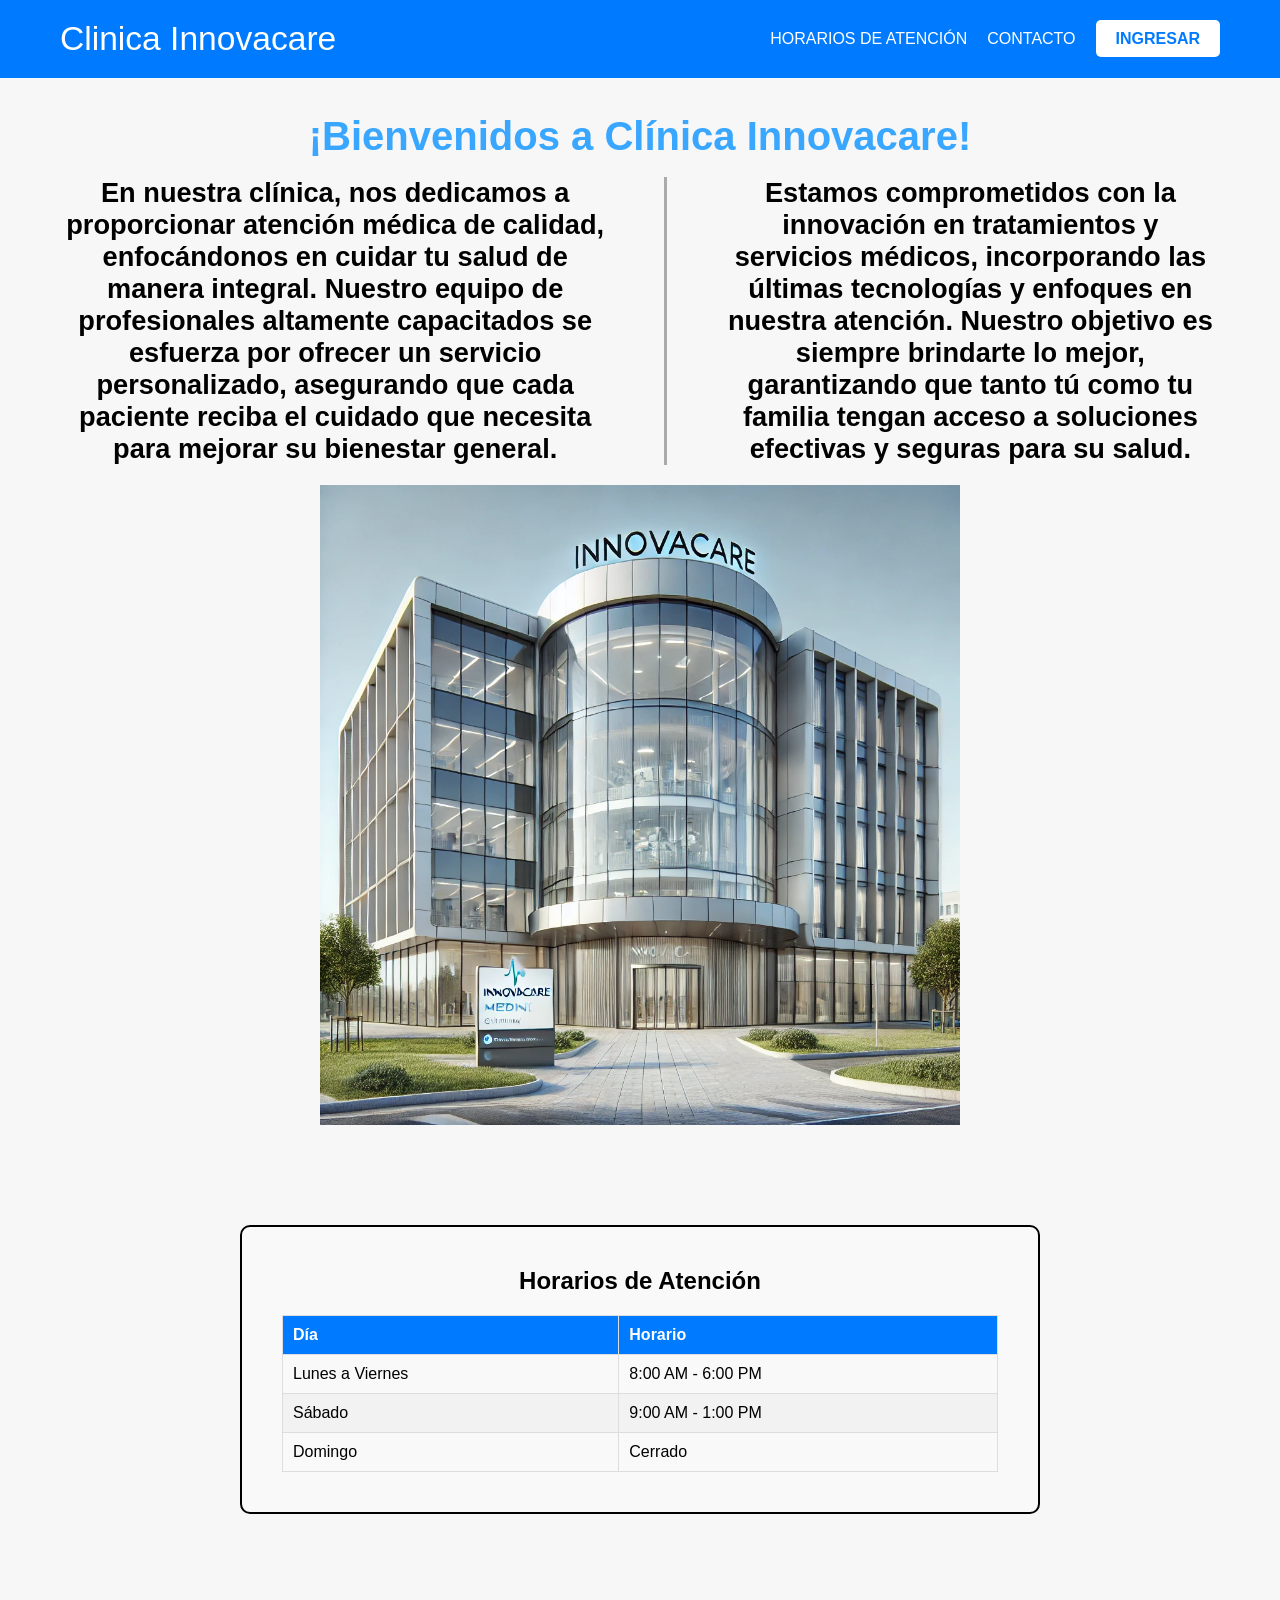
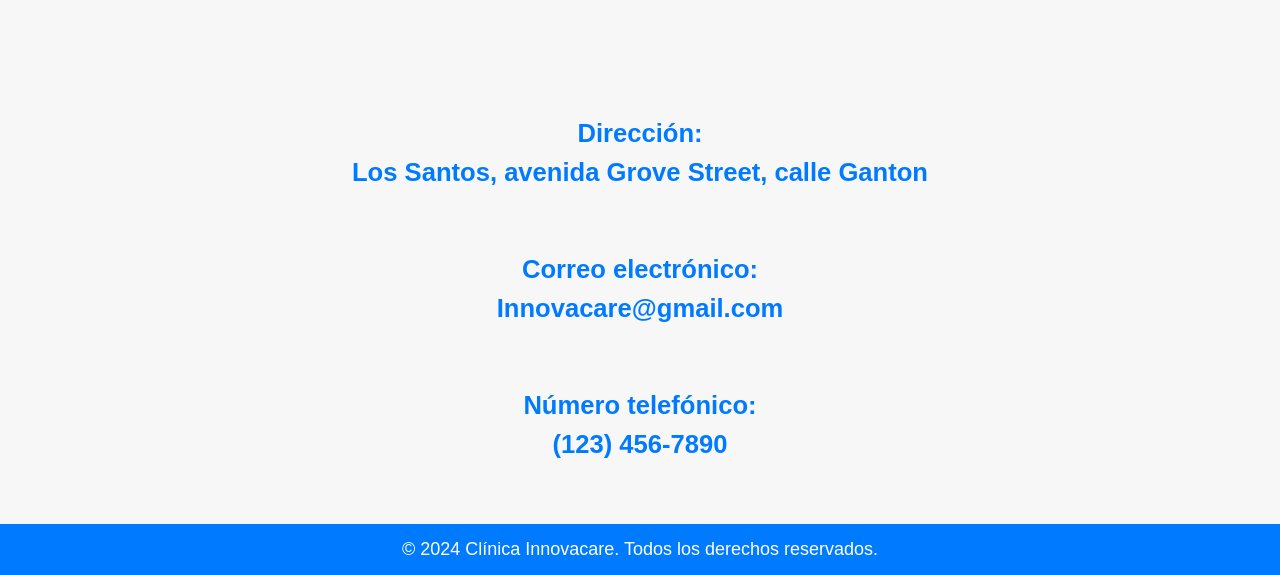
<file: index.html>
<!DOCTYPE html>
<html lang="es">
<head>
    <link rel="stylesheet" href="style.css">
    <meta charset="UTF-8">
    <meta name="viewport" content="width=device-width, initial-scale=1.0">
    <title>Clinica medica Innovacare</title>
    
</head>
<body>

<header>
    <div class="header-content">
        <div class="logo">Clinica Innovacare</div>
        <nav>
            <ul>
                <li><a style="cursor:pointer" id="horarioBtn" onclick="scrollToSection('horarios')">HORARIOS DE ATENCIÓN</a></li>
                <li><a style="cursor:pointer" id="contactoBtn" onclick="scrollToSection('contacto')">CONTACTO</a></li>
                <li><a href="inicio_sesion.html" class="login-button">INGRESAR</a></li>
            </ul>
        </nav>
    </div>
</header><br>

<!-- Sección de Bienvenida -->
<section class="welcome-section">
    <br>
    <h1>¡Bienvenidos a Clínica Innovacare!</h1><br>
    
    <div style="display: flex; flex-direction: row; justify-content: center; gap: 5%; margin-left: 5%; margin-right: 5%;">
        <h2>En nuestra clínica, nos dedicamos a proporcionar atención médica de calidad, enfocándonos en cuidar tu salud de manera integral. Nuestro equipo de profesionales altamente capacitados se esfuerza por ofrecer un servicio personalizado, asegurando que cada paciente reciba el cuidado que necesita para mejorar su bienestar general.</h2>
        <!-- <img style="max-height: ;" src="Imagenes/Divisor de texto 2.png" alt=""> -->
        <div style="width: 2vw; height: 100; background-color: #aaa;"></div>


        <h2>Estamos comprometidos con la innovación en tratamientos y servicios médicos, incorporando las últimas tecnologías y enfoques en nuestra atención. Nuestro objetivo es siempre brindarte lo mejor, garantizando que tanto tú como tu familia tengan acceso a soluciones efectivas y seguras para su salud.</h2>
    </div>
    
</section>

<img src="Imagenes/CLI.webp" alt="Imagen de la Clínica" style="width: 50%; margin-top: 20px; justify-content: center; margin-left: auto; margin-right: auto; display: block;">
</section>



<!-- Sección de Horarios de Atención -->
<section id="horarios" class="direccion-container">
    <h2>Horarios de Atención</h2>
    <table>
        <thead>
            <tr>
                <th>Día</th>
                <th>Horario</th>
            </tr>
        </thead>
        <tbody>
            <tr>
                <td>Lunes a Viernes</td>
                <td>8:00 AM - 6:00 PM</td>
            </tr>
            <tr>
                <td>Sábado</td>
                <td>9:00 AM - 1:00 PM</td>
            </tr>
            <tr>
                <td>Domingo</td>
                <td>Cerrado</td>
            </tr>
        </tbody>
    </table>
</section>

<!-- Sección de Contacto -->
<h1 id="contacto" class="direccion-container"></h1>

<div class="direccion-container">
    <p><strong>Dirección:</strong></p>
    <p>Los Santos, avenida Grove Street, calle Ganton</p>
</div><br>

<div class="direccion-container">
    <p><strong>Correo electrónico:</strong></p>
    <p>Innovacare@gmail.com</p>
</div><br>

<div class="direccion-container">
    <p><strong>Número telefónico:</strong></p>
    <p>(123) 456-7890</p>
</div>

<footer>
    <p>&copy; 2024 Clínica Innovacare. Todos los derechos reservados.</p>
</footer>

<script src="scripts.js"></script>

</body>
</html>
</file>
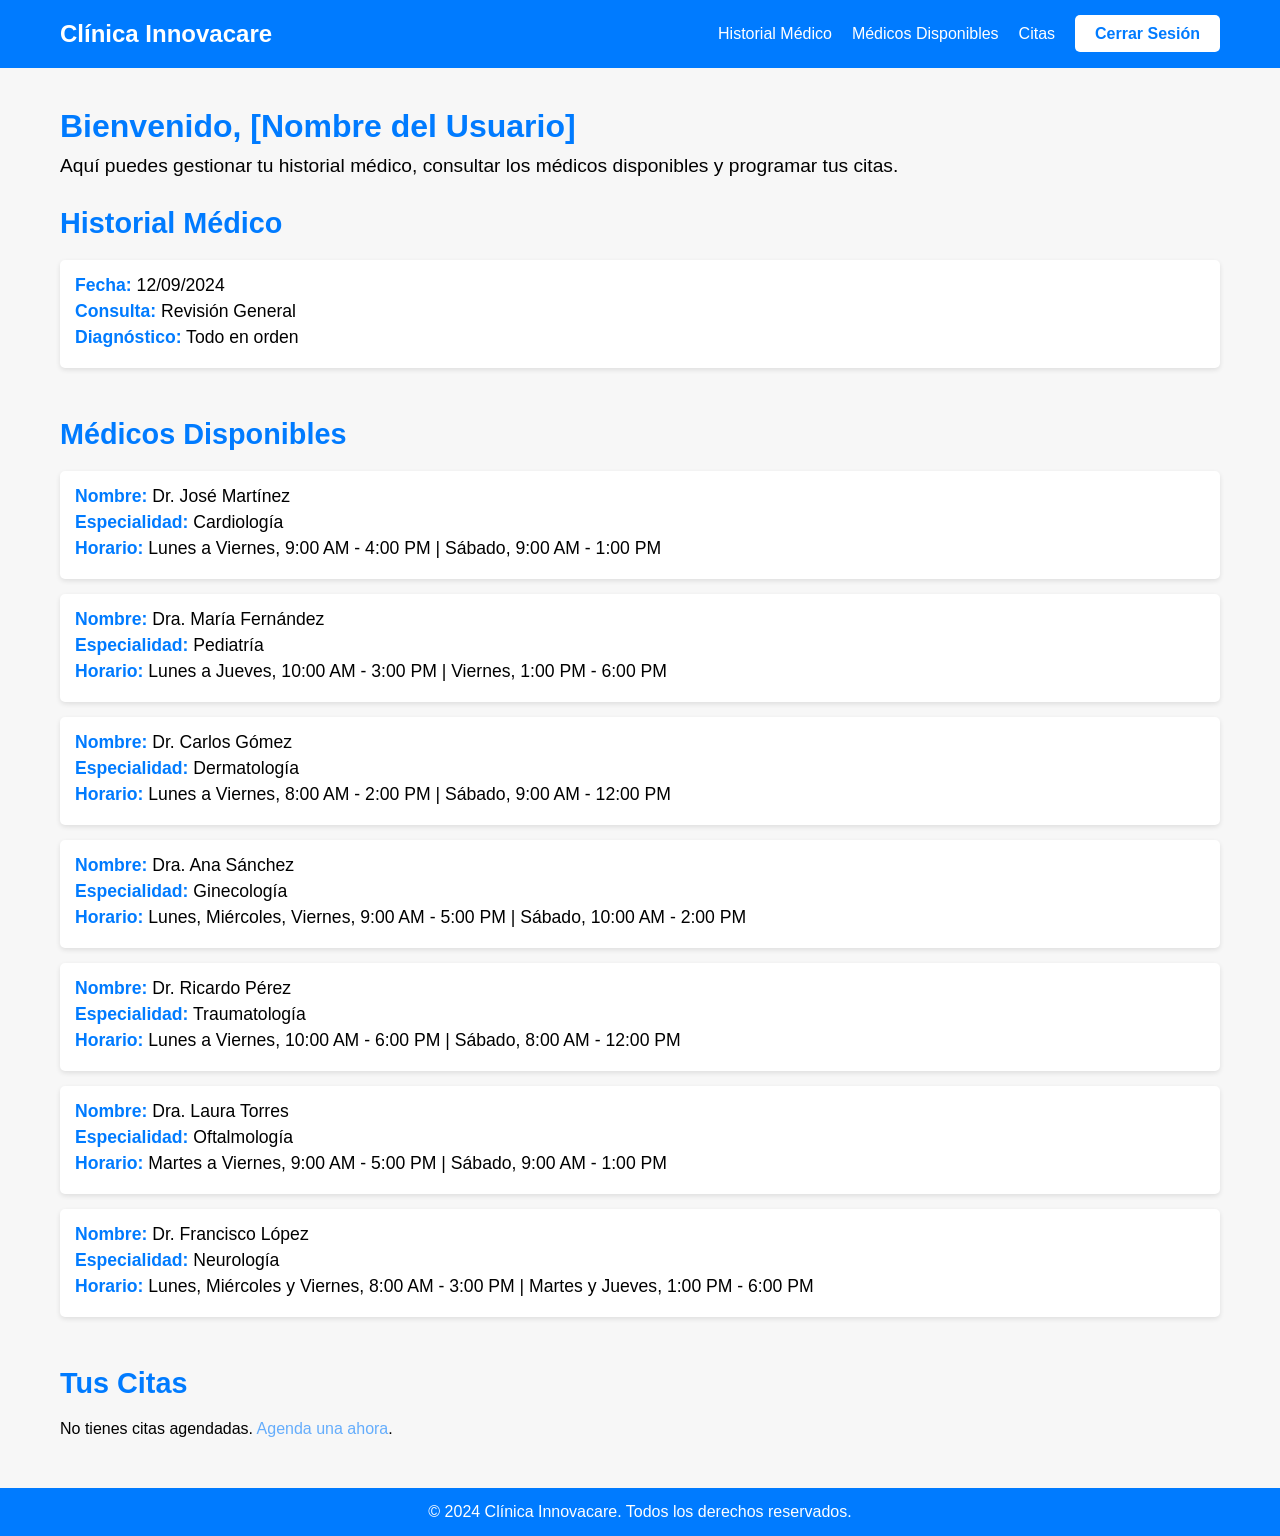
<file: ingreso.html>
<!DOCTYPE html>
<html lang="en">
<head>
    <meta charset="UTF-8">
    <meta name="viewport" content="width=device-width, initial-scale=1.0">
    <title>Panel del Usuario - Clínica Innovacare</title>
    <link rel="stylesheet" href="ingreso.css">
</head>
<body>
    <header>
        <div class="header-content">
            <div class="logo">Clínica Innovacare</div>
            <nav>
                <ul>
                    <li><a href="#historial-medico">Historial Médico</a></li>
                    <li><a href="#medicos-disponibles">Médicos Disponibles</a></li>
                    <li><a href="#citas">Citas</a></li>
                    <li><a href="index.html" class="login-button"> Cerrar Sesión</a></li>
                </ul>
            </nav>
        </div>
    </header>

    <main>
        <section id="bienvenida">
            <h1>Bienvenido, [Nombre del Usuario]</h1>
            <p>Aquí puedes gestionar tu historial médico, consultar los médicos disponibles y programar tus citas.</p>
        </section>

        <section id="historial-medico" class="dashboard-section">
            <h2>Historial Médico</h2>
            <div class="historial-content">
                <p><strong>Fecha:</strong> 12/09/2024</p>
                <p><strong>Consulta:</strong> Revisión General</p>
                <p><strong>Diagnóstico:</strong> Todo en orden</p>
            </div>
            <!-- Agrega más entradas de historial médico según sea necesario -->
        </section>

        <section id="medicos-disponibles" class="dashboard-section">
            <h2>Médicos Disponibles</h2>

            <!-- Lista de médicos -->
            <div class="medico-item">
                <p><strong>Nombre:</strong> Dr. José Martínez</p>
                <p><strong>Especialidad:</strong> Cardiología</p>
                <p><strong>Horario:</strong> Lunes a Viernes, 9:00 AM - 4:00 PM | Sábado, 9:00 AM - 1:00 PM</p>
            </div>

            <div class="medico-item">
                <p><strong>Nombre:</strong> Dra. María Fernández</p>
                <p><strong>Especialidad:</strong> Pediatría</p>
                <p><strong>Horario:</strong> Lunes a Jueves, 10:00 AM - 3:00 PM | Viernes, 1:00 PM - 6:00 PM</p>
            </div>

            <div class="medico-item">
                <p><strong>Nombre:</strong> Dr. Carlos Gómez</p>
                <p><strong>Especialidad:</strong> Dermatología</p>
                <p><strong>Horario:</strong> Lunes a Viernes, 8:00 AM - 2:00 PM | Sábado, 9:00 AM - 12:00 PM</p>
            </div>

            <div class="medico-item">
                <p><strong>Nombre:</strong> Dra. Ana Sánchez</p>
                <p><strong>Especialidad:</strong> Ginecología</p>
                <p><strong>Horario:</strong> Lunes, Miércoles, Viernes, 9:00 AM - 5:00 PM | Sábado, 10:00 AM - 2:00 PM</p>
            </div>

            <div class="medico-item">
                <p><strong>Nombre:</strong> Dr. Ricardo Pérez</p>
                <p><strong>Especialidad:</strong> Traumatología</p>
                <p><strong>Horario:</strong> Lunes a Viernes, 10:00 AM - 6:00 PM | Sábado, 8:00 AM - 12:00 PM</p>
            </div>

            <div class="medico-item">
                <p><strong>Nombre:</strong> Dra. Laura Torres</p>
                <p><strong>Especialidad:</strong> Oftalmología</p>
                <p><strong>Horario:</strong> Martes a Viernes, 9:00 AM - 5:00 PM | Sábado, 9:00 AM - 1:00 PM</p>
            </div>

            <div class="medico-item">
                <p><strong>Nombre:</strong> Dr. Francisco López</p>
                <p><strong>Especialidad:</strong> Neurología</p>
                <p><strong>Horario:</strong> Lunes, Miércoles y Viernes, 8:00 AM - 3:00 PM | Martes y Jueves, 1:00 PM - 6:00 PM</p>
            </div>
        </section>

        <section id="citas" class="dashboard-section">
            <h2>Tus Citas</h2>
            <p>No tienes citas agendadas. <a href="#medicos-disponibles">Agenda una ahora</a>.</p>
        </section>
    </main>

    <footer>
        <p>&copy; 2024 Clínica Innovacare. Todos los derechos reservados.</p>
    </footer>

    <script src="ingreso.js"></script>
</body>
</html>
</file>
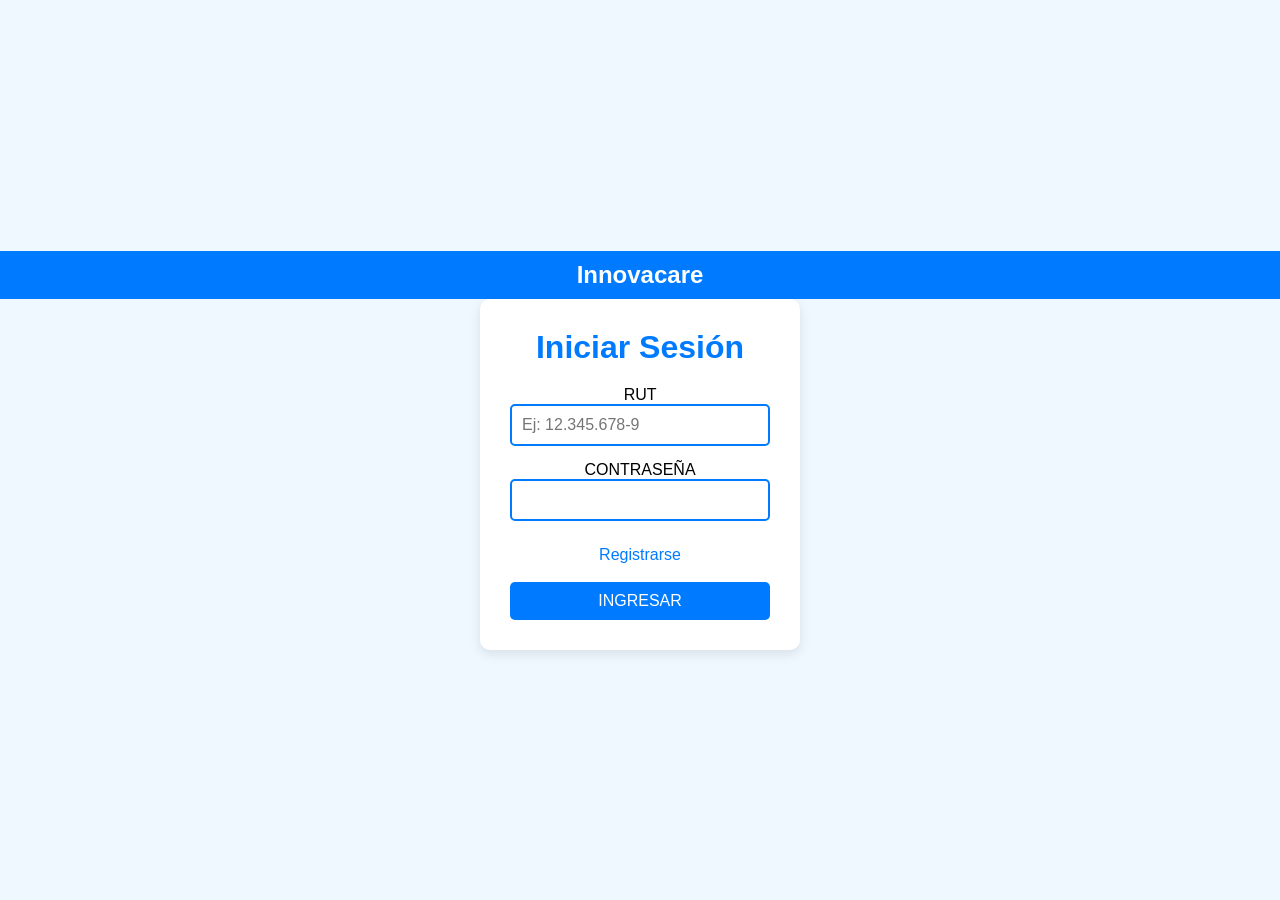
<file: inicio_sesion.html>
<!DOCTYPE html>
<html lang="es">
<head>
    <meta charset="UTF-8">
    <meta name="viewport" content="width=device-width, initial-scale=1.0">
    <title>Página de Inicio de Sesión</title>
    <link rel="stylesheet" href="inicio_sesion.css">
</head>
<body>

    <header>
        <div class="header-content">
            <div class="logo">Innovacare</div>
        </div>
    </header>

    <main>
        <div class="login-container">
            <form id="loginForm" action="procesar_inicio_sesion.php " method="POST">
                <h1>Iniciar Sesión</h1>
                
                <label for="rut">RUT</label>
                <!-- Se agrega el placeholder con un ejemplo típico de RUT -->
                <input type="text" id="rut" name="rut" placeholder="Ej: 12.345.678-9" required>
                
                <label for="password">CONTRASEÑA</label>
                <div class="password-wrapper">
                    <input type="password" id="password" name="password" required>
                    <button type="button" id="viewPassword" onclick="viewPassword()"></button>
                </div>
                
                <a href="registro.html" class="forgot-password">Registrarse</a><br>
                <button type="submit" class="login-button">INGRESAR</button>
            </form>
        </div>
    </main>

    <script src="Inicio_sesion.js"> 
        // Guardar el nombre de usuario en localStorage
        function guardarNombreUsuario() {
            const nombreUsuario = document.getElementById('nombreUsuarioInput').value;
            if (nombreUsuario) {
                localStorage.setItem('nombreUsuario', nombreUsuario);
            }
        }
    </script>
</body>
</html>
</file>
<file: style.css>
* {
    margin: 0;
    padding: 0;
    box-sizing: border-box;
}

.welcome-section h1 {
    font-size: 2.5rem;
    text-align: center;
    color: rgb(57, 166, 255);
}
.welcome-section h2 {
    font-size: 1.7rem;
    text-align: center;
}

body {
    font-family: Arial, sans-serif;
    background-color: #f7f7f7;
}

header {
    background-color: #007BFF;
    padding: 20px 0;
}

.header-content {
    display: flex;
    justify-content: space-between;
    align-items: center;
    max-width: 1200px;
    margin: 0 auto;
    padding: 0 20px;
}

.logo {
    font-size: 24px;
    color: white;
    font-size: 2.1rem;
}

nav ul {
    list-style: none;
    display: flex;
    gap: 20px;
}

nav ul li a {
    color: white;
    text-decoration: none;
    font-size: 16px;
}

nav ul li a.login-button {
    background-color: white;
    color: #007BFF;
    padding: 10px 20px;
    border-radius: 5px;
    font-weight: bold;
}

/* Estilo para la sección de horarios */
#horarios {
    margin: 100px auto;
    max-width: 800px;
    padding: 40px;
    border: 2px solid #000000;
    border-radius: 10px;
    background-color: #f9f9f9;
    
}

#horarios h2 {
    text-align: center;
    color: hwb(0 0% 100%);
}

#horarios table {
    width: 100%;
    border-collapse: collapse;
    margin-top: 20px;
}

#horarios th, #horarios td {
    padding: 10px;
    text-align: left;
    border: 1px solid #ddd;
}

#horarios th {
    background-color: #007BFF;
    color: white;
}

#horarios tr:nth-child(even) {
    background-color: #f2f2f2;
}

#horarios tr:hover {
    background-color: #ddd;
}

/* Estilo mejorado para la sección de contacto */
#contacto {
    margin: 50px auto;
    max-width: 800px;
    padding: 20px;
    border-radius: 10px;
    text-align: center;
}

#contacto h1 {
    text-align: center;
    color: #000000;
    margin-bottom: 20px;
}

.direccion-container {
    margin-bottom: 20px;
    padding: 15px; 
}

.direccion-container p {
    font-size: 1.6rem;
    color: #007BFF;
    font-weight: bold;
    margin: 0 0 10px;
}

.direccion-container p:last-child {
    margin-bottom: 0;
}

.container {
    margin-left: 20px;
}

p {
    margin: 0;
    font-size: 18px;
    text-align: center ;
}

footer {
    background-color: #007BFF;
    color: white;
    text-align: center;
    padding: 15px 0;
    margin-top: 50px;
}
</file>
<file: ingreso.css>
/* Reset de márgenes y paddings */
* {
    margin: 0;
    padding: 0;
    box-sizing: border-box;
}

body {
    font-family: Arial, sans-serif;
    background-color: #f7f7f7;
}

header {
    background-color: #007BFF;
    padding: 20px 0;
}


.header-content {
    display: flex;
    justify-content: space-between;
    align-items: center;
    max-width: 1200px;
    margin: 0 auto;
    padding: 0 20px;
}

.logo {
    font-size: 24px;
    color: white;
    font-weight: bold;
}

nav ul {
    list-style: none;
    display: flex;
    gap: 20px;
}

nav ul li a {
    color: white;
    text-decoration: none;
    font-size: 16px;
}

nav ul li a.login-button {
    background-color: white;
    color: #007BFF;
    padding: 10px 20px;
    border-radius: 5px;
    font-weight: bold;
}

main {
    max-width: 1200px;
    margin: 40px auto;
    padding: 0 20px;
}

#bienvenida h1 {
    color: #007BFF;
    font-size: 2rem;
    margin-bottom: 10px;
}

#bienvenida p {
    font-size: 1.2rem;
    margin-bottom: 30px;
}

.dashboard-section {
    margin-bottom: 50px;
}

.dashboard-section h2 {
    color: #007BFF;
    font-size: 1.8rem;
    margin-bottom: 20px;
}

.historial-content, .medico-item {
    background-color: white;
    padding: 15px;
    border-radius: 5px;
    box-shadow: 0 2px 5px rgba(0, 0, 0, 0.1);
    margin-bottom: 15px;
}

.historial-content p, .medico-item p {
    font-size: 1.1rem;
    margin-bottom: 5px;
}

.historial-content p strong, .medico-item p strong {
    color: #007BFF;
}

#citas a {
    color: #007bff98;
    text-decoration: none;
}

#citas a:hover {
    text-decoration: underline;
}

/* Fondo del modal */
.modal {
    display: none; /* Oculto por defecto */
    position: fixed;
    z-index: 1;
    left: 0;
    top: 0;
    width: 100%;
    height: 100%;
    overflow: auto;
    background-color: rgba(0, 0, 0, 0.5); /* Fondo semitransparente */
    animation: fadeIn 0.3s ease; /* Animación de entrada */
}

/* Contenido del modal */
.modal-content {
    background-color: #fff;
    margin: 5% auto;
    padding: 20px;
    border: 1px solid #ddd;
    width: 90%;
    max-width: 600px;
    border-radius: 10px;
    box-shadow: 0px 4px 20px rgba(0, 0, 0, 0.3); /* Sombra */
    animation: slideDown 0.4s ease; /* Animación de aparición */
}

/* Animaciones */
@keyframes fadeIn {
    from { opacity: 0; }
    to { opacity: 1; }
}

@keyframes slideDown {
    from { transform: translateY(-50px); opacity: 0; }
    to { transform: translateY(0); opacity: 1; }
}

/* Título del modal */
.modal-content h2 {
    color: #007BFF;
    font-size: 1.8rem;
    margin-bottom: 10px;
    text-align: center;
}

/* Estilos del formulario */
.form-group {
    margin-bottom: 15px;
}

.form-group label {
    display: block;
    font-size: 1rem;
    color: #333;
    margin-bottom: 5px;
}

.form-group input, .form-group select {
    width: 100%;
    padding: 10px;
    border: 1px solid #ddd;
    border-radius: 5px;
    font-size: 1rem;
}

button[type="submit"] {
    background-color: #007BFF;
    color: #fff;
    padding: 12px 20px;
    border: none;
    border-radius: 5px;
    cursor: pointer;
    font-size: 1rem;
    font-weight: bold;
    width: 100%;
    transition: background-color 0.3s ease;
}

button[type="submit"]:hover {
    background-color: #0056b3;
}

/* Botón de cierre */
.close {
    color: #aaa;
    float: right;
    font-size: 1.5rem;
    font-weight: bold;
    cursor: pointer;
}

.close:hover {
    color: #333;
}


footer {
    background-color: #007BFF;
    color: white;
    text-align: center;
    padding: 15px 0;
    margin-top: 50px;
}
</file>
<file: inicio_sesion.css>
/* Reset de márgenes y paddings */
* {
    margin: 0;
    padding: 0;
    box-sizing: border-box;
}

body {
    font-family: Arial, sans-serif;
    background-color: #f0f8ff;
    display: flex;
    flex-direction: column;
    align-items: center;
    justify-content: center;
    height: 100vh;
}

header {
    background-color: #007BFF;
    width: 100%;
    padding: 10px 0;
    text-align: center;
}

.logo {
    font-size: 24px;
    color: white;
    font-weight: bold;
}

/* Contenedor del formulario */
.login-container {
    background-color: white;
    padding: 30px;
    border-radius: 10px;
    box-shadow: 0px 4px 12px rgba(0, 0, 0, 0.1);
    width: 320px;
    text-align: center;
    animation: fadeIn 1s ease;
}

h1 {
    color: #007BFF;
    margin-bottom: 20px;
}

/* Estilos para los campos de texto */
input[type="text"], input[type="password"] {
    width: 100%;
    padding: 10px;
    margin-bottom: 15px;
    border: 2px solid #007BFF;
    border-radius: 5px;
    font-size: 16px;
}

/* Botón de login */
.login-button {
    background-color: #007BFF;
    color: white;
    padding: 10px 15px;
    border: none;
    border-radius: 5px;
    font-size: 16px;
    cursor: pointer;
    width: 100%;
    transition: background-color 0.3s ease;
}

.register-button{
    background-color: #007BFF;
    color: white;
    padding: 10px 15px;
    border: none;
    border-radius: 5px;
    font-size: 16px;
    cursor: pointer;
    width: 100%;
    transition: background-color 0.3s ease;
}

.login-button:hover {
    background-color: #005bb5;
}

/* Estilo para mostrar la contraseña */
.password-wrapper {
    position: relative;
    width: 100%;
}

.password-wrapper button {
    position: absolute;
    right: 10px;
    top: 50%;
    transform: translateY(-50%);
    background: none;
    border: none;
    cursor: pointer;
}

/* Animación de fadeIn */
@keyframes fadeIn {
    from {
        opacity: 0;
        transform: translateY(-20px);
    }
    to {
        opacity: 1;
        transform: translateY(0);
    }
}

/* Enlace de "olvidé mi contraseña" */
.forgot-password {
    display: block;
    margin-top: 10px;
    color: #007BFF;
    text-decoration: none;
    transition: color 0.3s ease;
}

.forgot-password:hover {
    color: #005bb5;
}
</file>
